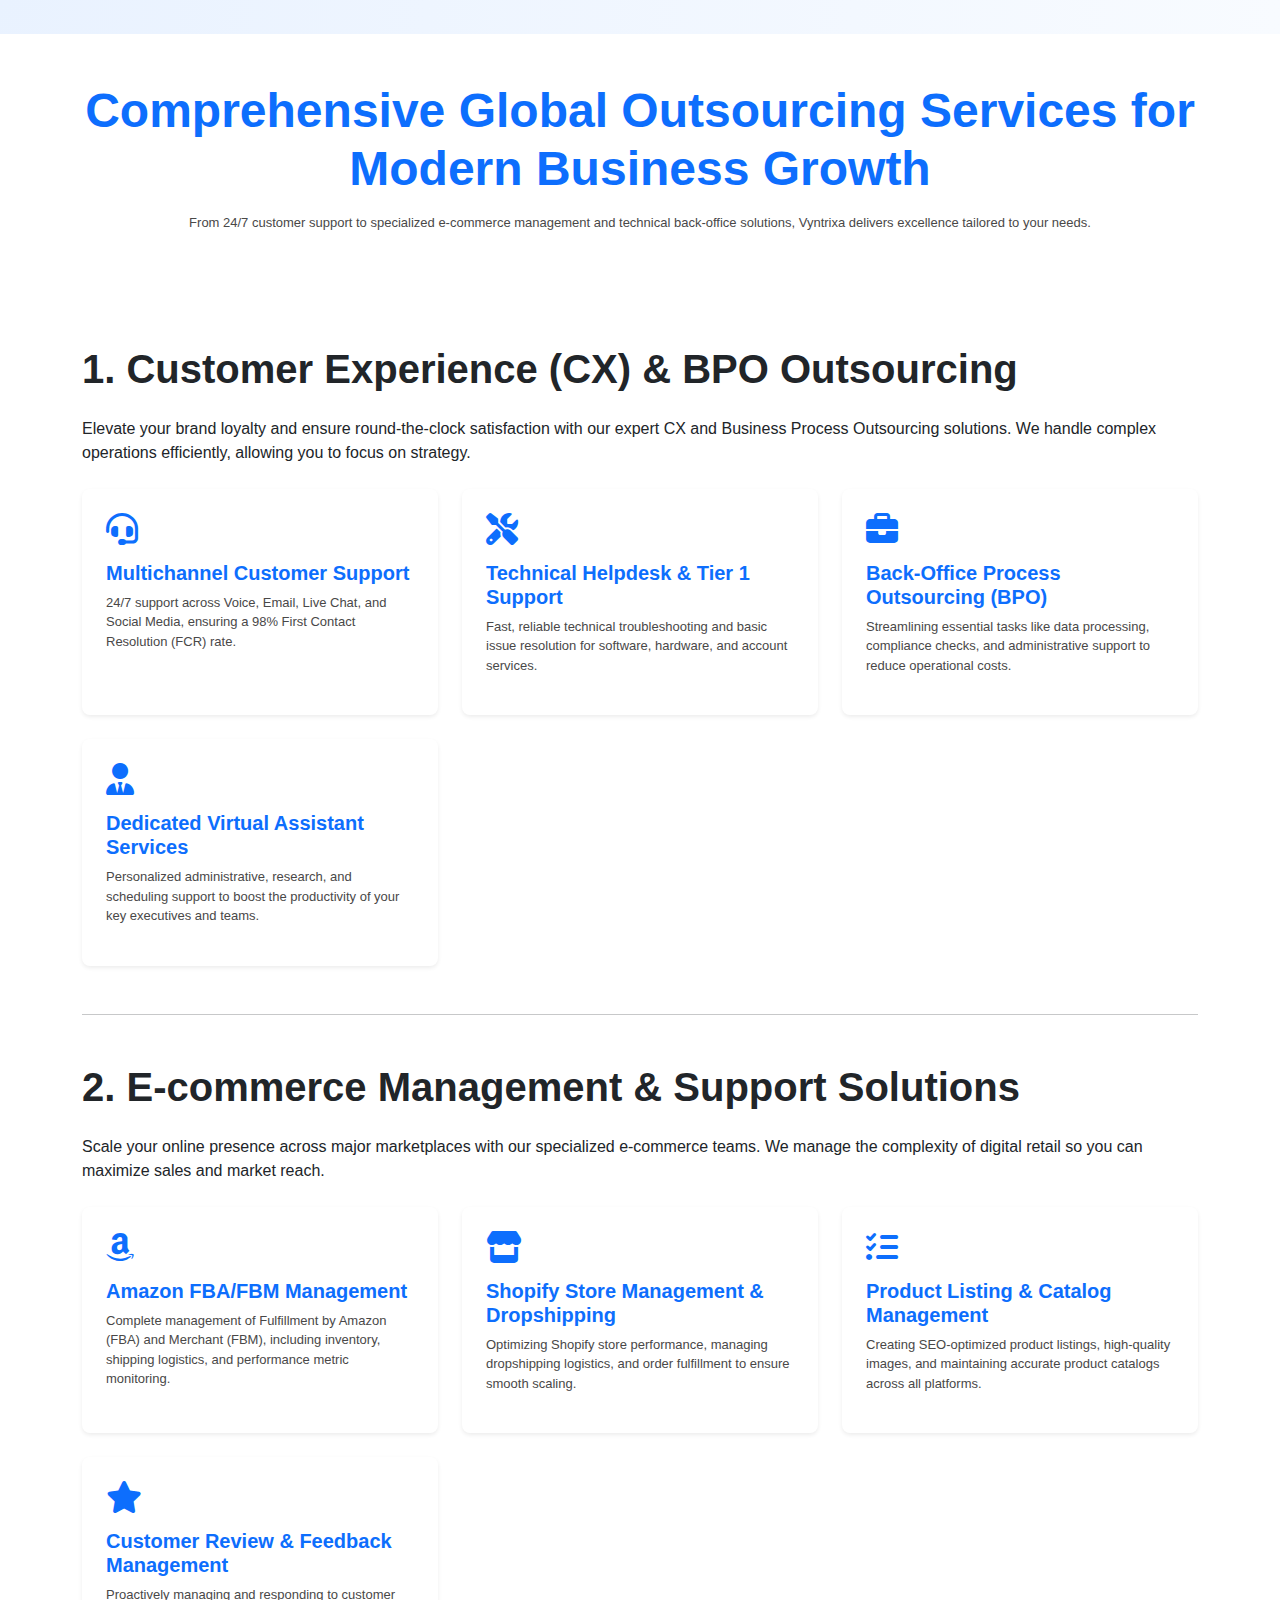
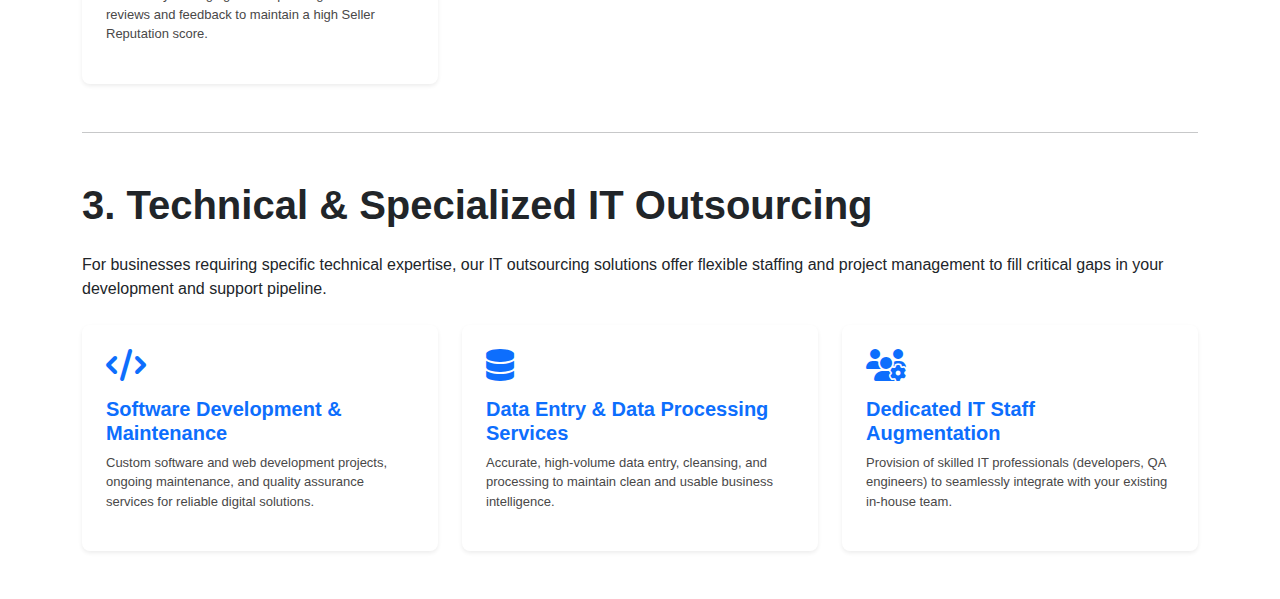
<file: service.html>
<!DOCTYPE html>
<html lang="en">
<head>
    <meta charset="UTF-8" />
    <meta name="viewport" content="width=device-width, initial-scale=1.0" />
    <title>Vyntrixa Services: Customer Support, E-commerce, BPO & Tech Outsourcing</title>
    <meta name="description" content="Vyntrixa provides global outsourcing solutions, specializing in 24/7 Customer Experience (CX), E-commerce management (Amazon, Shopify), and technical back-office support. Scale your business with us." />
    <link href="https://cdn.jsdelivr.net/npm/bootstrap@5.3.8/dist/css/bootstrap.min.css" rel="stylesheet" />
    <link href="https://cdnjs.cloudflare.com/ajax/libs/font-awesome/6.6.0/css/all.min.css" rel="stylesheet" />
    <link rel="icon" type="image/x-icon" href="/img/title.png" />
    <link rel="stylesheet" href="/style.css">
    <script src="https://cdn.jsdelivr.net/npm/bootstrap@5.3.8/dist/js/bootstrap.bundle.min.js"></script>
</head>

<body>
    <header>
        <nav class="navbar navbar-expand-md">
            </nav>
    </header>

    <section class="py-5 bg-light-blue">
        <div class="container text-center">
            <h1 class="display-5 fw-bold text-primary">
                Comprehensive Global Outsourcing Services for Modern Business Growth
            </h1>
            <p class="lead mt-3 text-muted">
                From 24/7 customer support to specialized e-commerce management and technical back-office solutions, Vyntrixa delivers excellence tailored to your needs.
            </p>
        </div>
    </section>
    
    <main class="py-5">
        <div class="container">

            <section id="cx-bpo" class="mb-5">
                <h2 class="display-6 fw-bold mb-4 text-dark-blue">
                    1. Customer Experience (CX) & BPO Outsourcing
                </h2>
                <p class="mb-4">
                    Elevate your brand loyalty and ensure round-the-clock satisfaction with our expert CX and Business Process Outsourcing solutions. We handle complex operations efficiently, allowing you to focus on strategy.
                </p>
                <div class="row g-4">
                    <div class="col-md-4">
                        <div class="service-card p-4 shadow-sm rounded-3 h-100">
                            <i class="fa-solid fa-headset fa-2x text-primary mb-3"></i>
                            <h3 class="h5 fw-semibold text-primary">Multichannel Customer Support</h3>
                            <p class="text-muted small">24/7 support across Voice, Email, Live Chat, and Social Media, ensuring a 98% First Contact Resolution (FCR) rate.</p>
                        </div>
                    </div>
                    <div class="col-md-4">
                        <div class="service-card p-4 shadow-sm rounded-3 h-100">
                            <i class="fa-solid fa-screwdriver-wrench fa-2x text-primary mb-3"></i>
                            <h3 class="h5 fw-semibold text-primary">Technical Helpdesk & Tier 1 Support</h3>
                            <p class="text-muted small">Fast, reliable technical troubleshooting and basic issue resolution for software, hardware, and account services.</p>
                        </div>
                    </div>
                    <div class="col-md-4">
                        <div class="service-card p-4 shadow-sm rounded-3 h-100">
                            <i class="fa-solid fa-briefcase fa-2x text-primary mb-3"></i>
                            <h3 class="h5 fw-semibold text-primary">Back-Office Process Outsourcing (BPO)</h3>
                            <p class="text-muted small">Streamlining essential tasks like data processing, compliance checks, and administrative support to reduce operational costs.</p>
                        </div>
                    </div>
                    <div class="col-md-4">
                        <div class="service-card p-4 shadow-sm rounded-3 h-100">
                            <i class="fa-solid fa-user-tie fa-2x text-primary mb-3"></i>
                            <h3 class="h5 fw-semibold text-primary">Dedicated Virtual Assistant Services</h3>
                            <p class="text-muted small">Personalized administrative, research, and scheduling support to boost the productivity of your key executives and teams.</p>
                        </div>
                    </div>
                </div>
            </section>

            <hr class="my-5">

            <section id="ecommerce" class="mb-5">
                <h2 class="display-6 fw-bold mb-4 text-dark-blue">
                    2. E-commerce Management & Support Solutions
                </h2>
                <p class="mb-4">
                    Scale your online presence across major marketplaces with our specialized e-commerce teams. We manage the complexity of digital retail so you can maximize sales and market reach.
                </p>
                <div class="row g-4">
                    <div class="col-md-4">
                        <div class="service-card p-4 shadow-sm rounded-3 h-100">
                            <i class="fa-brands fa-amazon fa-2x text-primary mb-3"></i>
                            <h3 class="h5 fw-semibold text-primary">Amazon FBA/FBM Management</h3>
                            <p class="text-muted small">Complete management of Fulfillment by Amazon (FBA) and Merchant (FBM), including inventory, shipping logistics, and performance metric monitoring.</p>
                        </div>
                    </div>
                    <div class="col-md-4">
                        <div class="service-card p-4 shadow-sm rounded-3 h-100">
                            <i class="fa-solid fa-store fa-2x text-primary mb-3"></i>
                            <h3 class="h5 fw-semibold text-primary">Shopify Store Management & Dropshipping</h3>
                            <p class="text-muted small">Optimizing Shopify store performance, managing dropshipping logistics, and order fulfillment to ensure smooth scaling.</p>
                        </div>
                    </div>
                    <div class="col-md-4">
                        <div class="service-card p-4 shadow-sm rounded-3 h-100">
                            <i class="fa-solid fa-list-check fa-2x text-primary mb-3"></i>
                            <h3 class="h5 fw-semibold text-primary">Product Listing & Catalog Management</h3>
                            <p class="text-muted small">Creating SEO-optimized product listings, high-quality images, and maintaining accurate product catalogs across all platforms.</p>
                        </div>
                    </div>
                    <div class="col-md-4">
                        <div class="service-card p-4 shadow-sm rounded-3 h-100">
                            <i class="fa-solid fa-star fa-2x text-primary mb-3"></i>
                            <h3 class="h5 fw-semibold text-primary">Customer Review & Feedback Management</h3>
                            <p class="text-muted small">Proactively managing and responding to customer reviews and feedback to maintain a high Seller Reputation score.</p>
                        </div>
                    </div>
                </div>
            </section>

            <hr class="my-5">

            <section id="technical-it">
                <h2 class="display-6 fw-bold mb-4 text-dark-blue">
                    3. Technical & Specialized IT Outsourcing
                </h2>
                <p class="mb-4">
                    For businesses requiring specific technical expertise, our IT outsourcing solutions offer flexible staffing and project management to fill critical gaps in your development and support pipeline.
                </p>
                <div class="row g-4">
                    <div class="col-md-4">
                        <div class="service-card p-4 shadow-sm rounded-3 h-100">
                            <i class="fa-solid fa-code fa-2x text-primary mb-3"></i>
                            <h3 class="h5 fw-semibold text-primary">Software Development & Maintenance</h3>
                            <p class="text-muted small">Custom software and web development projects, ongoing maintenance, and quality assurance services for reliable digital solutions.</p>
                        </div>
                    </div>
                    <div class="col-md-4">
                        <div class="service-card p-4 shadow-sm rounded-3 h-100">
                            <i class="fa-solid fa-database fa-2x text-primary mb-3"></i>
                            <h3 class="h5 fw-semibold text-primary">Data Entry & Data Processing Services</h3>
                            <p class="text-muted small">Accurate, high-volume data entry, cleansing, and processing to maintain clean and usable business intelligence.</p>
                        </div>
                    </div>
                    <div class="col-md-4">
                        <div class="service-card p-4 shadow-sm rounded-3 h-100">
                            <i class="fa-solid fa-users-gear fa-2x text-primary mb-3"></i>
                            <h3 class="h5 fw-semibold text-primary">Dedicated IT Staff Augmentation</h3>
                            <p class="text-muted small">Provision of skilled IT professionals (developers, QA engineers) to seamlessly integrate with your existing in-house team.</p>
                        </div>
                    </div>
                </div>
            </section>
        </div>
    </main>

    <footer>
        </footer>
</body>
</html>
</file>
<file: style.css>
body{
          font-family: "AvertalB", sans-serif;
}
/* Preloader Started */

        #preloader {
          position: fixed;
          top: 0;
          left: 0;
          width: 100%;
          height: 100%;
          background: radial-gradient(
            circle at top left,
            #e9f2ff 0%,
            #f8fbff 100%
          );
          display: flex;
          justify-content: center;
          align-items: center;
          flex-direction: column;
          z-index: 9999;
          transition: opacity 2s ease, visibility 2s ease;
        }
        .loader-logo {
          width: 140px;
          animation: pulse 1.5s ease-in-out infinite alternate;
        }
        .preloader-hidden {
          opacity: 0.2;
          visibility: hidden;
        }
    

/* PreLoader Ended */


    
/* Navber Started */
        .navbar {
          padding: 17px 50px;
          background: radial-gradient(
            circle at top left,
            #e9f2ff 0%,
            #f8fbff 100%
          );
        }
        .logo-img {
          max-height: 60px;
          margin-top: 1px;
        }
        .nav-link {
          margin: 0 10px;
          font-weight: 700;
          position: relative;
          overflow: hidden;
          transition: color 0.3s ease;
          font-size: 0.9rem;
          color: #000;
          font-family: "AvertalB", sans-serif;
          transition: color 0.3s ease, transform 0.2s ease;
        }
        .nav-link::after {
          content: "";
          position: absolute;
          left: 0;
          bottom: 0;
          height: 2px;
          background-color: #2e3090;
          width: 0%;
          transition: width 0.3s ease;
        }
        .nav-link:hover {
          color: #1469b1;
        }
        .nav-link:hover::after {
          width: 100%;
          animation: heartbeat116 1.5s ease-in-out 0.3s infinite;
        }
        .navbar-icons i {
          font-size: 1rem;
          margin-left: 10px;
          cursor: pointer;
          color: #fff;
          background-color: #1469b1;
          padding: 8px;
          border-radius: 50%;
          box-shadow: 0 4px 6px rgba(0, 0, 0, 0.2);
          transition: all 0.3s ease;
        }
        .navbar-icons i:hover {
          color: #fff;
        }
        /* Mobile Icons ko ab d-flex align-items-center waley div mein adjust kar diya gaya hai */
        @media (max-width: 768px) {
          .navbar-nav {
            margin-top: 10px;
            text-align: center;
          }
          .navbar-icons.d-flex {
            display: none !important;
          }
        }
        /* Hide icons on mobile */

        @media (max-width: 768px) {
          .navbar-icons {
            display: none !important;
          }
        }
    
/* Navbar Ended */

/* Hero Started */
  /* Hero Styles */
        #hero {
          position: relative;
          background: radial-gradient(
            circle at top left,
            #e9f2ff 0%,
            #f8fbff 100%
          );
          overflow: hidden;
        }
        #heroCanvas {
          position: absolute;
          top: 0;
          left: 0;
          width: 100%;
          height: 100%;
          z-index: 1;
        }
        .tech-scene {
          display: flex;
          flex-direction: column;
          align-items: center;
          justify-content: center;
          height: 450px;
          position: relative;
        }
        .monitor {
          width: 320px;
          height: 180px;
          border: 2px solid #f8fbff;
          border-radius: 12px;
          position: relative;
          overflow: hidden;
          animation: float 3.5s ease-in-out infinite;
        }
        @keyframes float {
          0%,
          100% {
            transform: translateY(0);
          }
          50% {
            transform: translateY(-8px);
          }
        }
        .screen {
          width: 100%;
          height: 100%;
          background: radial-gradient(
            circle at top left,
            #1469b1 0%,
            #fff 100%
          );
          overflow: hidden;
          position: relative;
        }
        .bouncing-text {
          position: absolute;
          top: 50%;
          left: 50%;
          transform: translate(0%, 10%);
          font-family: "Courier New", monospace;
          font-size: 1.3rem;
          font-weight: bold;
          color: #1d1d1d;
          text-shadow: 0 0 10px rgba(255, 255, 254, 0.8);
          user-select: none;
        }
        .scan-line {
          position: absolute;
          top: -20%;
          left: 0;
          width: 100%;
          height: 25%;
          background: linear-gradient(
            to bottom,
            transparent,
            rgba(34, 115, 182, 0.25),
            transparent
          );
          animation: scanMove 2.8s linear infinite;
        }
        @keyframes scanMove {
          0% {
            top: -30%;
          }
          100% {
            top: 120%;
          }
        }
        .keyboard {
          width: 280px;
          height: 30px;
          background: radial-gradient(
            circle at top left,
            #1469b1 0%,
            #2e3090 100%
          );
          margin-top: 25px;
          border-radius: 8px;
          box-shadow: 0 0 20px rgba(250, 172, 55, 0.25);
          animation: keypress 2.5s infinite ease-in-out;
        }
        @keyframes keypress {
          0%,
          100% {
            transform: translateY(0);
          }
          50% {
            transform: translateY(3px);
          }
        }
        .mouse {
          width: 50px;
          height: 70px;
          background: radial-gradient(
            circle at top left,
            #1469b1 0%,
            #fff 100%
          );
          border-radius: 30px;
          margin-top: 15px;
          box-shadow: 0 0 20px rgba(250, 172, 55, 0.35);
          position: relative;
          animation: click 2s infinite ease-in-out;
        }
        .mouse::before {
          content: "";
          position: absolute;
          top: 18px;
          left: 50%;
          transform: translateX(-50%);
          width: 3px;
          height: 18px;
          background: #111;
          border-radius: 2px;
        }
        .btn {
          background-color: #1469b1;
          color: #fff;
          font-weight: 500;
          padding: 10px 20px;
          border-radius: 8px;
          transition: all 0.3s ease;
        }
        .btn:hover {
          background-color: #2e3090;
          color: #fff;
        }
        @media (max-width: 768px) {
          .py-05 {
            margin-top: 60px;
            text-align: center;
          }
          .py-05 img {
            margin-top: 20px;
            max-width: 90%;
          }
          .py-05 .d-flex {
            justify-content: center;
          }
        }
      

/* Hero Ended */

/* Why Vyntrixa Starded */


        /* Why Vyntrixa Styles */
        .why-vyntrixa {
          padding: 40px 0;
          background: linear-gradient(135deg, #2e3090, #1469b1, #fff);
          color: #fff;
          
        }
        .why-title {
          font-size: 2.4rem;
          font-family: "AvertalB", sans-serif;
          font-weight: 700;
          color: #fff;
          margin-bottom: 20px;
        }
        .list {
          list-style: none;
          padding: 0px;
          margin: 0;
        }
        .list li {
          font-size: 16px;
          margin-bottom: 15px;
          margin-left: 10%;
          align-items: center;
          color: #fff;
        }
        .list i {
          color: #00ff7f;
          margin-right: 10px;
          font-size: 1rem;
        }
        @media (max-width: 768px) {
          .why-vyntrixa {
            margin-top: 60px;
            text-align: center;
          }
          .why-vyntrixa .d-flex {
            justify-content: center;
          }
        }
  /* Why Vyntrixa Ended */



  /* E-commerce Started */
 /* E-commerce Styles */
        .ecommerce-section {
          background: #fff;
          margin-top: 20px;
          margin-bottom: 20px;
        }
        .ecom-card {
          height: 280px;
          background-size: cover;
          position: relative;
          border-radius: 10px;
          overflow: hidden;
          display: flex;
          flex-direction: column;
          justify-content: flex-end;
          padding: 20px;
          color: #ffffff;
          font-weight: 400;
          font-size: 18px;
          transition: transform 0.3s ease, box-shadow 0.3s ease;
          cursor: pointer;
        }
        .ecom-card:hover {
          transform: translateY(-6px);
          box-shadow: 0 10px 20px rgba(0, 0, 0, 0.25);
        }
        .ecom-overlay {
          position: absolute;
          inset: 0;
          background: linear-gradient(to top, #1469b1, #0000000d);
          z-index: 1;
        }
        .ecom-overlay.dark {
          background: linear-gradient(to top, #1469b1, rgba(0, 0, 0, 0.1));
        }
        .ecom-card-text {
          position: relative;
          z-index: 2;
          line-height: 1.4;
        }
        .ecom-card .btn-learn {
          position: relative;
          z-index: 2;
          margin-top: 12px;
          background: #2e3090;
          color: white;
          padding: 8px 16px;
          border: none;
          font-size: 14px;
          border-radius: 30px;
          font-weight: 500;
          transition: 0.3s ease;
          opacity: 0;
          visibility: hidden;
        }
        .ecom-card:hover .btn-learn {
          opacity: 1;
          visibility: visible;
        }
        .ecom-card.active .btn-learn {
          opacity: 1;
          visibility: visible;
        }
        .text-muted {
          font-size: small;
          color: #494848 !important;
        } /* Color corrected for visibility */
        @media (max-width: 768px) {
          .ecom-card {
            height: 220px;
            font-size: 16px;
            padding: 15px;
          }
          .btn-gradient {
            padding: 8px 18px;
            font-size: 14px;
          }
        }
        .info-block,
        .content-block {
          background: #fdfcfc;
          color: #080808;
          padding: 20px;
          border-radius: 12px;
          margin-bottom: 20px;
          transition: transform 0.3s ease;
        }
        .info-block:hover,
        .content-block:hover {
          transform: translateY(-8px);
        }
  /* E-commerce Ended */
</file>
